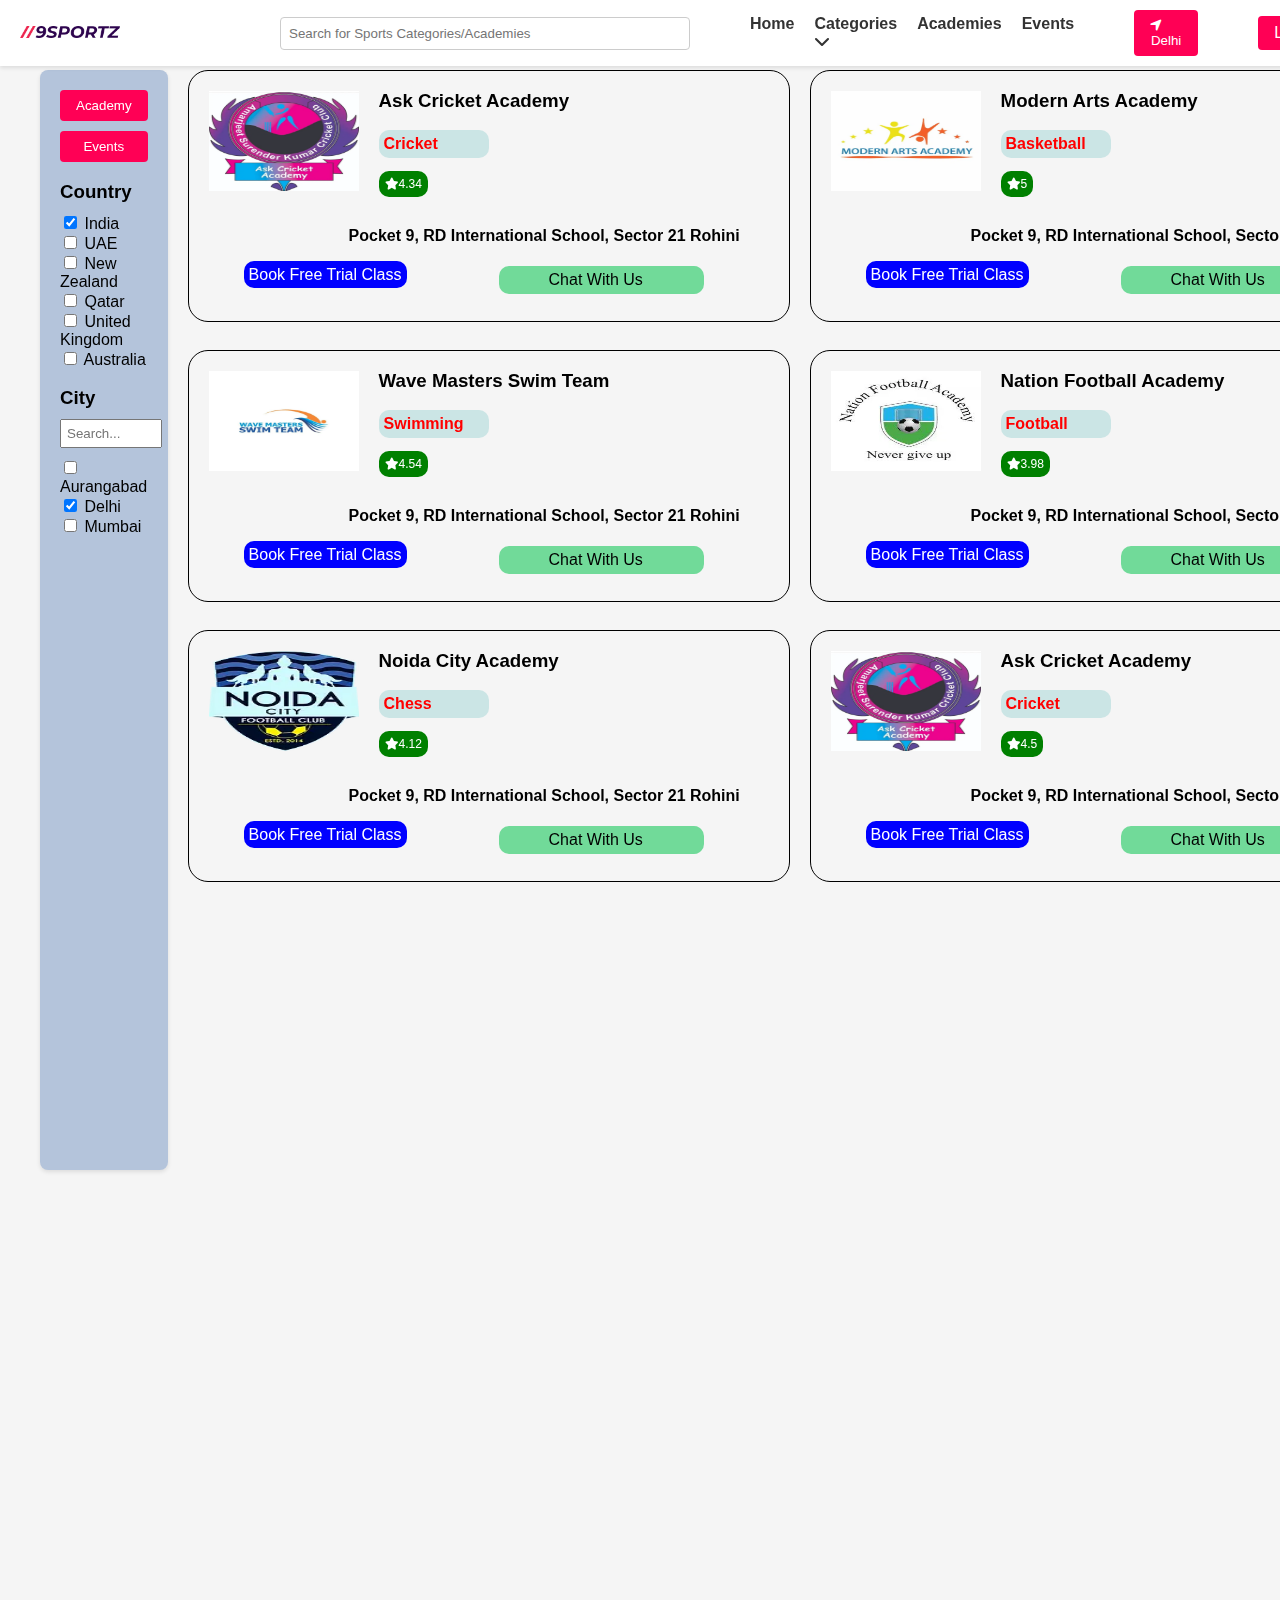
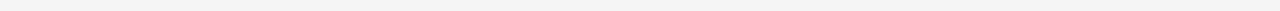
<file: index.html>
<!DOCTYPE html>
<html lang="en">
<head>
    <meta charset="UTF-8">
    <meta name="viewport" content="width=device-width, initial-scale=1.0">
    <title>Sports Events</title>
   <link rel="stylesheet" href="style.css">
   <link rel="stylesheet" href="responsive.css">
   <link href="https://unpkg.com/aos@2.3.1/dist/aos.css" rel="stylesheet">
   <link rel="stylesheet" href="https://cdn.jsdelivr.net/npm/swiper@11/swiper-bundle.min.css" />
   <link rel="stylesheet" href="https://cdnjs.cloudflare.com/ajax/libs/font-awesome/6.7.2/css/all.min.css" integrity="sha512-Evv84Mr4kqVGRNSgIGL/F/aIDqQb7xQ2vcrdIwxfjThSH8CSR7PBEakCr51Ck+w+/U6swU2Im1vVX0SVk9ABhg==" crossorigin="anonymous" referrerpolicy="no-referrer" />
</head>
<body>
    <div class="nav">
        <div  data-aos="flip-left"
        data-aos-easing="ease-out-cubic"
        data-aos-duration="2000" class="logo"><img src="image/sprtlogo.webp" alt=""></div>
        <div class="search-bar">
            <input type="text" placeholder="Search for Sports Categories/Academies">
        </div>
        <div class="nav-links">
            <a  data-aos="fade-down"
            data-aos-easing="linear"
            data-aos-duration="1500" href="index.html">Home</a>
            <a  data-aos="fade-down"
            data-aos-easing="linear"
            data-aos-duration="1500" id="cate"   href="#">Categories<i id="open" onclick="categoryOpen()" class="fa-solid fa-chevron-down"></i><i style="display: none;" id="close" onclick="catclose()" class="fa-solid fa-chevron-down"></i></a>
            <a  data-aos="fade-down"
            data-aos-easing="linear"
            data-aos-duration="1500" onclick="openacademy()" href="#">Academies</a>
            <a  data-aos="fade-down"
            data-aos-easing="linear"
            data-aos-duration="1500" onclick="openevent()" href="#">Events</a>
        </div>
        <button  data-aos="fade-down"
        data-aos-easing="linear"
        data-aos-duration="1500" class="location-btn"><i style="padding-right: 20px;" class="fa-solid fa-location-arrow"></i>Delhi</button>
        <div  data-aos="fade-down"
        data-aos-easing="linear"
        data-aos-duration="1500" onclick="login()" class="btn">Login/Register</div>
        <div  data-aos="fade-down"
        data-aos-easing="linear"
        data-aos-duration="1500" style="cursor: pointer;" onclick="logout()" class="logout"><i class="fa-solid fa-right-from-bracket"></i></div>
    </div>











    <!-- //////////////////////////////////////////////////////////Free trial ///////////////////////////////////////////////////////////////////////////////// -->
<Section id="freetrial">
    <div class="photo">
        <img src="image/grp1.webp" alt="">
        <img src="image/grp2.webp" alt="">
        <img src="image/grp3.webp" alt="">
    </div>
    <div class="second">
        <h1>Academy name <i style="color: blue;" class="fa-solid fa-certificate"></i></h1>
        <div class="rating">
            <div class="box1">
                <span id="review">
                    <p id="rateno"><i style="color: green;" class="fa-solid fa-star"></i>4.45</p>
                    <p>10 Rewiew</p>
                </span>
               
              

                 <span id="snd">
                    <div onclick="book()" class="bookthis">Book This Trial</div>
                    <div onclick="shownumber()" class="show">Show Number</div>
                    <a href="https://wa.link/a0rwgo">
                        <div class="chat"><i style="padding-right: 10px;" class="fa-brands fa-whatsapp"></i>Chat with us</div>
                    </a>
                   
                 </span>
                 
                
            </div>
            <a href="Ticket.html"><p style="color: red;margin-top: -5px; font-size: 20px; padding-left: 50px; font-weight: bold;"><i style="padding-right: 5px;" class="fa-regular fa-circle-check"></i>Ticket</p></a>
            <hr>
            <div class="box2">
                <div class="one">
                    <p>Pocket 9, RD international School, sector 21 Rohini
                        <span style="color: rgb(237, 13, 13);">
                            Delhi,
                            India
                        </span>
                       </p>
                </div>
                <div class="two">
                    <i class="fa-solid fa-share-from-square"></i>
                    <a href=""> <i class="fa-brands fa-facebook"></i></a>
                    <a href=""> <i class="fa-brands fa-instagram"></i></a>
                    <a href=""> <i class="fa-brands fa-whatsapp"></i></a>
                   
                </div>
            </div>
            <div class="box3">
                <div class="box31">
                    <nav>
                        <div class="overview">
                            <h1>Overview</h1>
                        </div>
                      
                        <div class="fee">
                            <h1>Fee</h1>
                        </div>
                        <div class="photos">
                            <h1>Photo</h1>
                        </div>
                        <div class="amenities">
                            <h1>Amenities</h1>
                        </div>
                    </nav>
                 <div id="overview">
                    <h1>Fee</h1>
                    <table border="1" >
                        <tr>
                            <th>Category</th>
                            <th>Duration</th>
                            <th>Fee</th>
                            <th>Description</th>
                        </tr>
                        <tr>
                            <td>Cricket</td>
                            <td>Monthly</td>
                            <td>2000 (Reg. 4000)</td>
                            <td>N/A</td>
                        </tr>
                    </table>
                    <h1>Amenities</h1>
                    <div class="ama">
                        <p><i class="fa-regular fa-check"></i>Drinking water</p>
                        <p><i class="fa-regular fa-check"></i>Washroom</p>
                        <p><i class="fa-regular fa-check"></i>Parking</p>
                        <p><i class="fa-regular fa-check"></i>Changing Room</p>
                        <p><i class="fa-regular fa-check"></i>Equipment</p>
                        <p><i class="fa-regular fa-check"></i>Warmup</p>
                        <p><i class="fa-regular fa-check"></i>Seating</p>
                        <p><i class="fa-regular fa-check"></i>First aid</p>
                    </div>
                    <hr>
                    <h1>Coatch</h1>
                    <span style="display: flex;">
                        <img style="border-radius: 50%; margin-left: 50px; height: 80px; width: 80px;" src="image/471451014_2012817486211423_6879757259273864958_n(1).jpg" alt="">
                        <p style="font-size: 20px; font-weight: bold; padding: 20px;">Umesh Yadav</p>
                    </span>

                    <h1>Photos</h1>
                    <div class="photo">
                        <img src="image/grp1.webp" alt="">
                        <img src="image/grp2.webp" alt="">
                        <img src="image/grp3.webp" alt="">
                    </div>

                   
                 </div>
                </div>
                <div class="box32">
                    <h1>Timming</h1>
                   <div style="display: flex;" class="a">
                    <p>Monday</p>
                    <p>Closed</p>
                   </div>
                   <div  style="display: flex;" class="a">
                    <p>Tuesday</p>
                    <p>03:30pm - 06:30Pm</p>
                   </div>
                   <div  style="display: flex;" class="a">
                    <p>Wednesday</p>
                    <p>03:30pm - 06:30Pm</p>
                   </div>
                   <div  style="display: flex;" class="a">
                    <p>Thursday</p>
                    <p>03:30pm - 06:30Pm</p>
                   </div>
                   <div  style="display: flex;" class="a">
                    <p>Friday</p>
                    <p>03:30pm - 06:30Pm</p>
                   </div>
                   <div  style="display: flex;" class="a">
                    <p>Saturday</p>
                    <p>03:30pm - 06:30Pm</p>
                   </div>
                   <div  style="display: flex;" class="a">
                    <p>Sunaday</p>
                    <p>03:30pm - 06:30Pm</p>
                
                   </div>
                </div>
            </div>
        </div>
    </div>
    
</Section>










  <!-- ******************************************************************* fill details ************************************************************************** -->
      
  <section  id="bookingform">
    <!-- <a id="indexpage" href="Index.html"></a>
     -->
         <form action="">
             <h1>Fill your details</h1>
            <a href="Index.html"> <i style="font-size: 35px; float: right; margin-right: 50px; margin-top: -35px;" class="fa-regular fa-circle-xmark"></i></a>
         <div class="data">
             <p id="error" style="text-align: center; font-size: 20px;color: red; font-weight: bold; padding-top: 20px;"></p>
             <span style="display: flex; padding-top:50px ;"> <h4> Enter Your Name :</h4> <input  style="margin-left: 60px;" id="name" type="text" style="margin-top: 15px;" placeholder="Enter your Name"></span>
             <span style="display: flex;"> <h4> Enter Mobile NO :</h4> <input style="margin-left: 60px;"  id="mobno" type="text" placeholder="Enter your Mobile No"></span>
             <span style="display: flex;"> <h4> Enter Email :</h4> <input style="margin-left: 115px;" id="email" type="email" placeholder="Enter your Email id"></span>
             <span style="display: flex;"> <h4> Enter Your  Age :</h4> <input  style="margin-left: 80px;" id="age" type="number" placeholder="Enter your Age"></span>
             <span style="display: flex;"> <h4> Enter Your Address :</h4> <input  style="margin-left: 35px;"  id="add" type="text" placeholder="Enter your Address"></span>
             <span style="display: flex; "> <h4> Enter Date :</h4> <input id="date" style="margin-left: 130px;" type="date" placeholder="Enter Date"></span>
             <span style="display: flex;"> <h4> Enter Your City :</h4> <input  style="margin-left: 80px;" id="city" type="text" placeholder="Enter your City"></span>
             <span style="display: flex;"> <h4> Enter Your DOB :</h4> <input  style="margin-left: 70px;" id="dob" type="date" placeholder="Enter your DOB"></span>
             <span style="display: flex;"> <h4> Enter Father Name :</h4> <input  style="margin-left: 40px;" id="father" type="text" placeholder="Enter Father Name"></span>
             <span style="display: flex;"> <h4> Enter Your State :</h4> <input  style="margin-left: 70px;" id="state" type="text" placeholder="Enter your State"></span>
             <input  onclick=" return ins()" type="submit" id="submit"  value="Submit"> 
         </div>
         </form>
     </section>
 











<!-- ***************************************************************  Choose trial ************************************************* -->
 


<section id="chooseTrial">
    <div class="choose">
        <nav>
            <div class="choosedate">ChooseDate</div>
            <div class="choosecategory">ChooseCategory</div>
            <div class="chooseslot">Chooseslot</div>
        </nav>
        <div class="date">
            <h1>Choose date</h1>
           <input type="date">
           <div style="display: flex; justify-content: space-around; margin-top: 150px;" class="action">
            <div style="background-color: red; border-radius: 10px; cursor: pointer; padding: 5px; font-weight: bold;" class="previous"><i class="fa-solid fa-angles-left"></i>previous</div>
            <div onclick="firstNext()"  style="background-color: rgb(0, 255, 102); cursor: pointer; border-radius: 10px; padding: 5px; font-weight: bold;" class="next">Next<i class="fa-solid fa-angles-right"></i></div>
           </div>
        </div>
        <div class="categorys">
            <h1>Choose Category</h1>
            <select name="sprtName" id="game" aria-placeholder="Choose sport Categories">
                <option selected value="cricket">Cricket</option>
                <option value="badminton">Badminton</option>
                <option value="chess">Chess</option>
                <option value="Table-Tenis">Table-Tenis</option>
                <option value="Running">Running</option>
                <option value="Bollyballl">Bollyballl</option>
                <option value="kho">KHo Kho</option>
                <option value="Hockey">Hockey</option>
                <option value="swimming">Swimming</option>
                <option value="Kabaddi">Kabbadi</option>
                <option value="Shooting">Shooting</option>
            </select>
            <div style="display: flex; justify-content: space-around; margin-top: 150px;" class="action">
                <div onclick="secondPre()" style="background-color: red; border-radius: 10px;cursor: pointer; padding: 5px; font-weight: bold;" class="previous"><i class="fa-solid fa-angles-left"></i>previous</div>
                <div onclick="secondNext()" style="background-color: rgb(0, 255, 102);cursor: pointer; border-radius: 10px; padding: 5px; font-weight: bold;" class="next">Next<i class="fa-solid fa-angles-right"></i></div>
               </div>
        </div>
        <div class="slot">
            <h1>Choose slot</h1>
            <select name="slot" id="gameslot" aria-placeholder="Choose sport Slot">
                <option selected value="one">10:10AM - 12:00PM</option>
                <option  value="two">01:30AM - 03:00PM</option>
                <option  value="three">02:00AM - 04:00PM</option>
                <option  value="four">03:10AM - 05:00PM</option> 
                <option  value="five">04:10AM - 06:00PM</option>
                <option  value="six">05:10AM - 07:00PM</option>
            </select>
            <div style="display: flex; justify-content: space-around; margin-top: 150px;" class="action">
                <div onclick="thirdPre()" style="background-color: red;cursor: pointer; border-radius: 10px; padding: 5px; font-weight: bold;" class="previous"><i class="fa-solid fa-angles-left"></i>previous</div>
                <div onclick="fillform()"  style="background-color: rgb(0, 255, 102);cursor: pointer; border-radius: 10px; padding: 5px; font-weight: bold;" class="next">Next<i class="fa-solid fa-angles-right"></i></div>
               </div>
        </div>
    </div>
</section>


        









    <!-- /////////////////////////////////////////////////////  Category ///////////////////////////////////////////////////////////////////////////////////////// -->

    <div  id="category">
        <div class="box1">

            <p id="cricket" onclick="cricket()">Cricket</p>
            <p id="cricket1" onclick="cricket1()">Swimming</p>
            <p id="cricket2" onclick="cricket2()">Shooting</p>
            <p id="cricket3" onclick="cricket3()">Kabaddi</p>
            <p id="cricket4" onclick="cricket4()">Pickleball</p>
            <p id="cricket5" onclick="cricket5()">Bowling</p>
            <p id="cricket6" onclick="cricket6()">Volleyball</p>
        </div>
        <div class="box2">

            <p id="cricket7" onclick="cricket7()">Football</p>
            <p id="cricket8" onclick="cricket8()">Table Tennis</p>
            <p id="cricket9" onclick="cricket9()">Chess</p>
            <p id="cricket10" onclick="cricket10()">Baseball</p>
            <p id="cricket11" onclick="cricket11()">Boxing</p>
            <p id="cricket12" onclick="cricket12()">Hockey</p>
            <p id="cricket13" onclick="cricket13()">Kho Kho</p>
        </div>
        <div class="box3">

            <p id="cricket14" onclick="cricket14()">Badminton</p>
            <p id="cricket15" onclick="cricket15()">Karate</p>
            <p id="cricket16" onclick="cricket16()">Basketball</p>
            <p id="cricket17" onclick="cricket17()">Cycling</p>
            <p id="cricket18" onclick="cricket18()">Judo</p>
            <p id="cricket19" onclick="cricket19()">Tennis</p>
            <p id="cricket20" onclick="cricket20()">Running</p>
        </div>
    </div>


<!-- //////////////////////////////////////////////  Login ///////////////////////////////////////////////////////////////////////////////////// -->




    <section data-aos="fade-down"
    data-aos-easing="linear"
    data-aos-duration="2500" id="login">
        <div class="image">
            <img style="height: 580px;opacity: 80%; padding: 10px;" src="image/logback.webp" alt="">
        </div>
        <span>
            <form action="">
           
                <h2>User Login Page</h2> <i id="loginPageHide" class="fa-solid fa-xmark"></i>
                <p id="error" style="font-size: 30px; color: red;"></p>
                <p> Enter Username: <input id="logname" type="text" placeholder="Enter Username"><br></p>
               <p>Enter Password: <input id="logpass" type="text" placeholder="Enter Password"><br></p> 
                   <button onclick="return loginKaro()" type="submit" value="login" id="loginButton">Login</button>
    
                   <h1 id="nahi">Don't have a Account </h1>
                   <h1 onclick="register()" ><a href="#Register">Resister Now</a></h1>
            </form>
        </span>
      
    </section>



    <!-- /////////////////////////////////////////////////  Register ///////////////////////////////////////////////////////////////////// -->

    <section data-aos="fade-down"
    data-aos-easing="linear"
    data-aos-duration="1500" id="Register">
        <div class="image">
            <img style="height: 580px;opacity: 80%; padding: 10px;" src="image/logback.webp" alt="">
        </div>
        <span>
            <form action="">
                <h2>User Resister Page</h2> <i id="registerPageHide" class="fa-solid fa-xmark"></i>
                <p id="error" style="font-size: 30px; color: red;"></p>
                <p > Enter Username: <input id="Rname" type="text" placeholder="Enter Username"><br></p>
                <p >Enter Password: <input id="Rpass"type="text" placeholder="Enter Password"><br></p> 
                <p >Re-enter Password: <input id="Rcpass"type="text" placeholder="Re-enter Password"><br></p>
                       <button onclick="return RegisterKaro()" type="submit" value="register" id="registerButton">Register</button>
                    <h1 id="nahi">I have a Account </h1>
                    <h1 onclick="login() "><a href="#login">Login</a></h1>
             </form>
        </span>
      
    </section>




    


    <div class="container1">  
<!-- //////////////////////////////////////////////////  Side bar //////////////////////////////////////////////////////////////////////////////////////// -->
   
        <div  data-aos="fade-right"
        data-aos-offset="300"
        data-aos-easing="ease-in-sine" class="sidebar">
            <button onclick="openacademy()" class="btn" style="width: 100%; margin-bottom: 10px;">Academy</button>
            <button onclick="openevent()" class="btn" style="width: 100%;">Events</button>
            <h3>Country</h3>
            <label><input type="checkbox" checked> India</label><br>
            <label><input type="checkbox"> UAE</label><br>
            <label><input type="checkbox"> New Zealand</label><br>
            <label><input type="checkbox"> Qatar</label><br>
            <label><input type="checkbox"> United Kingdom</label><br>
            <label><input type="checkbox"> Australia</label>
            <h3>City</h3>
            <input id="uma" type="text" placeholder="Search..." style="width: 100%; padding: 5px; margin-bottom: 10px;">
            <label><input type="checkbox"> Aurangabad</label><br>
            <label><input type="checkbox" checked> Delhi</label><br>
            <label><input type="checkbox"> Mumbai</label>
        </div>
      
        <div class="content">


<!-- ///////////////////////////////////////////////////////////// Academy ///////////////////////////////////////////////////////////// -->

          <div id="academy">
            <div  data-aos="fade-down-right" class="box1">
                <div class="box-header">
                    <img src="image/askcricket.webp" alt="Academy Logo">
                    <div>
                        <h3>Ask Cricket Academy</h3>
                        <div class="rating">
                           <p id="ckt">Cricket</p>
                            <span class="rating-number"><i class="fa-solid fa-star"></i>4.34</span>
                        </div>
                    </div>
                </div>
                <div class="box-content">
                    <p>Pocket 9, RD International School, Sector 21 Rohini</p>
                </div>
                <div class="box-actions">
                    <a onclick=" bookKaro4()" href="#" class="primary">Book Free Trial Class</a>
                    <a href="https://wa.link/a0rwgo" class="chat">Chat With Us</a>
                </div>
            </div>

            <div data-aos="fade-down-left" class="box2">
                <div class="box-header">
                    <img src="image/basketball.webp" alt="Academy Logo">
                    <div>
                        <h3>Modern Arts Academy</h3>
                        <div class="rating">
                           <p id="ckt">Basketball</p>
                            <span class="rating-number"><i class="fa-solid fa-star"></i>5</span>
                        </div>
                    </div>
                </div>
                <div class="box-content">
                    <p>Pocket 9, RD International School, Sector 21 Rohini</p>
                </div>
                <div class="box-actions">
                    <a onclick=" bookKaro4()"  href="#" class="primary">Book Free Trial Class</a>
                    <a href="https://wa.link/a0rwgo" class="chat">Chat With Us</a>
                </div>
            </div>


            <div  data-aos="fade-down-right" class="box3">
                <div class="box-header">
                    <img src="image/Swimming.webp" alt="Academy Logo">
                    <div>
                        <h3>Wave Masters Swim Team</h3>
                        <div class="rating">
                           <p id="ckt">Swimming</p>
                            <span class="rating-number"><i class="fa-solid fa-star"></i>4.54</span>
                        </div>
                    </div>
                </div>
                <div class="box-content">
                    <p>Pocket 9, RD International School, Sector 21 Rohini</p>
                </div>
                <div class="box-actions">
                    <a onclick=" bookKaro4()"  href="#" class="primary">Book Free Trial Class</a>
                    <a href="https://wa.link/a0rwgo" class="chat">Chat With Us</a>
                </div>
            </div>


            <div data-aos="fade-down-left" class="box4">
                <div class="box-header">
                    <img src="image/nationfootball.webp" alt="Academy Logo">
                    <div>
                        <h3>Nation Football Academy</h3>
                        <div class="rating">
                           <p id="ckt">Football</p>
                            <span class="rating-number"><i class="fa-solid fa-star"></i>3.98</span>
                        </div>
                    </div>
                </div>
                <div class="box-content">
                    <p>Pocket 9, RD International School, Sector 21 Rohini</p>
                </div>
                <div class="box-actions">
                    <a onclick=" bookKaro4()"  href="#" class="primary">Book Free Trial Class</a>
                    <a href="https://wa.link/a0rwgo" class="chat">Chat With Us</a>
                </div>
            </div>


            <div  data-aos="fade-down-right" class="box5">
                <div class="box-header">
                    <img src="image/NoidaFootball.webp" alt="Academy Logo">
                    <div>
                        <h3>Noida City Academy</h3>
                        <div class="rating">
                           <p id="ckt">Chess</p>
                            <span class="rating-number"><i class="fa-solid fa-star"></i>4.12</span>
                        </div>
                    </div>
                </div>
                <div class="box-content">
                    <p>Pocket 9, RD International School, Sector 21 Rohini</p>
                </div>
                <div class="box-actions">
                    <a onclick=" bookKaro4()"  href="#" class="primary">Book Free Trial Class</a>
                    <a href="https://wa.link/a0rwgo" class="chat">Chat With Us</a>
                </div>
            </div>


            <div data-aos="fade-down-left" class="box6">
                <div class="box-header">
                    <img src="image/askcricket.webp" alt="Academy Logo">
                    <div>
                        <h3>Ask Cricket Academy</h3>
                        <div class="rating">
                           <p id="ckt">Cricket</p>
                            <span class="rating-number"><i class="fa-solid fa-star"></i>4.5</span>
                        </div>
                    </div>
                </div>
                <div class="box-content">
                    <p>Pocket 9, RD International School, Sector 21 Rohini</p>
                </div>
                <div class="box-actions">
                    <a onclick=" bookKaro4()"  href="#" class="primary">Book Free Trial Class</a>
                    <a href="https://wa.link/a0rwgo" class="chat">Chat With Us</a>
                </div>
            </div>


            <div  data-aos="fade-down-right" class="box7">
                <div class="box-header">
                    <img src="image/Rscricket.webp" alt="Academy Logo">
                    <div>
                        <h3>BSporty - Sports & Fitness Center</h3>
                        <div class="rating">
                           <p id="ckt">Running</p>
                            <span class="rating-number"><i class="fa-solid fa-star"></i>4.64</span>
                        </div>
                    </div>
                </div>
                <div class="box-content">
                    <p>Pocket 9, RD International School, Sector 21 Rohini</p>
                </div>
                <div class="box-actions">
                    <a onclick=" bookKaro4()"  href="#" class="primary">Book Free Trial Class</a>
                    <a href="https://wa.link/a0rwgo" class="chat">Chat With Us</a>
                </div>
            </div>


            <div data-aos="fade-down-left" class="box8">
                <div class="box-header">
                    <img src="image/cricketExce.webp" alt="Academy Logo">
                    <div>
                        <h3>Cricket Excellence Sports Academy</h3>
                        <div class="rating">
                           <p id="ckt">Cricket</p>
                            <span class="rating-number"><i class="fa-solid fa-star"></i>5</span>
                        </div>
                    </div>
                </div>
                <div class="box-content">
                    <p>Pocket 9, RD International School, Sector 21 Rohini</p>
                </div>
                <div class="box-actions">
                    <a onclick=" bookKaro4()"  href="#" class="primary">Book Free Trial Class</a>
                    <a href="https://wa.link/a0rwgo" class="chat">Chat With Us</a>
                </div>
            </div>

          </div>








<!-- ///////////////////////////////////////////////////////////////////// Event //////////////////////////////////////////////////////////////////////// -->

          <div id="event">
            <div onclick=" bookKaro4()" class="event-card1">
                <img src="image/badminton.png" alt="Event Image">
                <div class="event-info">
                    <span class="expired">Active</span>
                    <h3>Faridabad Badminton Championship Season 5</h3>
                    <span style="display: flex; gap: 50%;">
                        <p>📍 Bhopal </p>
                        <p>| 📅 Jan 30, 2025</p>
                    </span>
                   <span style="display: flex; gap: 50%;">
                    <p class="price">₹650 Onwards</p>
                    <p class="category">Badminton</p>
                   </span>
                   
                </div>
            </div>
            <div onclick=" bookKaro4()" class="event-card2">
                <img src="image/ncr.png" alt="Event Image">
                <div class="event-info">
                    <span class="expired">Active</span>
                    <h3>Delhi NCR Pickleball Tournament</h3>
                    <span style="display: flex; gap: 50%;">
                        <p>📍 Delhi |</p>
                        <p> 📅 Feb 8, 2025</p>
                    </span>
                  <span style="display: flex; gap: 50%;">
                    <p class="price">₹650 Onwards</p>
                    <p class="category">Pickleball</p>
                  </span>
                   
                </div>
            </div>
            <div onclick=" bookKaro4()" class="event-card3">
                <img src="image/niyatra.png" alt="Event Image">
                <div class="event-info">
                    <span class="expired">Active</span>
                    <h3>Niyantrana Open chess tournament</h3>
                    <span style="display: flex; gap: 50%;">
                        <p>📍 Faridabad </p>
                        <p>| 📅 Feb 25, 2025</p>
                    </span>
                    <span style="display: flex; gap: 50%;">
                        <p class="price">₹1800 Onwards</p>
                        <p class="category">Chess</p>
                    </span>
                   
                </div>
            </div>
            <div onclick=" bookKaro4()" class="event-card4">
                <img src="image/rockwell.png" alt="Event Image">
                <div class="event-info">
                    <span class="expired">Active</span>
                    <h3>ROCKWOOL Bharuch Half Marathon Season 3 Powered By Galaxy Surfactants</h3>
                    <span style="display: flex; gap: 50%;">
                        <p>📍 Indore </p>
                        <p>| 📅 Jan 31, 2025</p>
                    </span>
                  
                    <span style="display: flex; gap: 50%;">
                        <p class="price">₹399 Onwards</p>
                        <p class="category">Running</p>
                    </span>
                 
                </div>
            </div>
            <div onclick=" bookKaro4()" class="event-card5">
                <img src="image/badminton.png" alt="Event Image">
                <div class="event-info">
                    <span class="expired">Active</span>
                    <h3>Rovers Junior Badminton Sports Meet - Finals @ DUBAI Rovers Sports Meet - Bangalore</h3>
                    <span style="display: flex; gap: 50%;">
                        <p>📍 Jabalpur </p>
                        <p>| 📅 Feb 10, 2025</p>
                    </span>
                   
                    <span style="display: flex; gap: 50%;">
                        <p class="price">₹799 Onwards</p>
                        <p class="category">Badminton</p>
                    </span>
                  
                </div>
            </div>
            <div onclick=" bookKaro4()" class="event-card6">
                <img src="image/cricket.png" alt="Event Image">
                <div class="event-info">
                    <span class="expired">Active</span>
                    <h3>PlayAll presents Box Cricket Championship - SVIS, Dwarka, Season 3</h3>
                    <span style="display: flex; gap: 50%;">
                        <p>📍 Mumbai </p>
                        <p>| 📅 Sep 8, 2024</p>
                    </span>
                  
                    <span style="display: flex; gap: 50%;">
                        <p class="price">₹650 Onwards</p>
                        <p class="category">Cricket</p>
                    </span>
                </div>
            </div>

          </div>
        </div>






      




        <!--/////////////////////////////////////////////////////////////// Footer //////////////////////////////////////////////////////////////////////////////  -->
    </div>
    <div data-aos="fade-down"data-aos-easing="linear"data-aos-duration="1500" class="footer">
        <div class="footer-section">
            <div data-aos="zoom-out-right" class="City">
                <h3>CITIES</h3>
                <p>Aurangabad</p>
                <p>Delhi</p>
                <p>Mumbai</p>
                <p>Banglore</p>
                <p>Chennai</p>
                <p>Hyderabad</p>
                <a href="#">Show more</a>
            </div>
            <div data-aos="zoom-out-right">
                <h3>POPULAR ACADEMIES</h3>
                <p>Cricket</p>
                <p>Football</p>
                <p>Badminton</p>
                <p>Swimming</p>
                <p>Table Tennis</p>
            </div>
            <div data-aos="zoom-out-left">
                <h3>POPULAR COUNTRIES</h3>
                <p>India</p>
                <p>UAE</p>
                <p>New Zealand</p>
                <p>Qatar</p>
                <p>UK</p>
                <p>Australia</p>
            </div>
            <div data-aos="zoom-out-right">
                <h3>OTHER PAGES</h3>
                <p><a href="#">Best Sports Academies in India</a></p>
                <p><a href="#">Categories</a></p>
                <p><a href="#">City List</a></p>
                <p><a href="#">Claim your Academy now</a></p>
            </div>
            <div  data-aos="zoom-out-left" style="font-size: 15px;">
                <h3>CONTACT</h3>
                <p>Anand Nagar, Bhopal, Madhya Pradesh</p>
                <p>Phone: +91 7803869841</p>
                <p>Email: yadavumeshkumar815@gmail.com</p>
            </div>
        </div>
        <div class="social-icons">
            <a href="#">  <i class="fa-brands fa-facebook"></i></a>
            <a href="#"> <i class="fa-brands fa-instagram"></i></a>
            <a href="#"><i class="fa-brands fa-linkedin"></i></a>
            <a href="#"><i class="fa-brands fa-x-twitter"></i></a>
          
           
        </div>

        <p style="text-align: center;">© Zuxa Sportz Pvt. Ltd. | All rights reserved | <a href="#">Privacy Policy</a></p>
    </div>
    <script src="sport.js"></script>
    <script src="js.js"></script>
    <script src="https://unpkg.com/aos@2.3.1/dist/aos.js"></script>
    <script>
        AOS.init();
      </script>
   
    <!-- <script src="vanta.js"></script> -->
</body>
</html>
</file>
<file: style.css>
body {
    font-family: Arial, sans-serif;
    background-color: #f5f5f5;
    margin: 0;
    padding: 0;
}
.nav {
    background-color: #fff;
    padding: 10px 20px;
    width: 100%;
    display: flex;
    align-items: center;
    box-shadow: 0 2px 4px rgba(0, 0, 0, 0.1);
    position: fixed;
    top: 0px;
    gap: 60px;
    z-index: 10000;
}
.nav .logo img
{
    width: 100px;
}
.nav-links {
    display: flex;
    gap: 20px;
}
.nav-links a {
    text-decoration: none;
    color: #333;
    font-weight: bold;
}
.search-bar input {
    padding: 8px;
    padding-right: 100px;
    width: 300px;
    border: 1px solid #ccc;
    border-radius: 4px;
    margin-left: 100px;
}
.btn, .location-btn {
    background-color: #ff0055;
    color: white;
    padding: 8px 16px;
    border: none;
    border-radius: 4px;
    cursor: pointer;
    

}




/******************************************   Container page ****************************************************************  */


.container1 {
    display: flex;
    padding: 20px;
    margin-top: 50px;
    
}
.container1 .sidebar {
    width: 300px;
   background-color: rgb(180, 196, 219);
    padding: 20px;
    margin-right: 20px;
    border-radius: 8px;
    box-shadow: 0 2px 4px rgba(0, 0, 0, 0.1);
    margin-left: 20px;
    

}
.sidebar h3 {
    margin-bottom: 10px;
}









.content{
    width: 100%;
    
    
}
.content #event {
    flex-grow: 1;
    display: grid;
    gap: 20px;
    grid-template-columns: repeat( 2, 1fr);
    grid-template-rows: repeat(2, 1fr);
    display: none;

    
}
.event-card1 {
    background-color: #fff;
    padding: 15px;
    margin-bottom: 20px;
    border-radius: 8px;
    box-shadow: 0 2px 4px rgba(0, 0, 0, 0.1);
    /* display: flex; */
    align-items: center;
    cursor: pointer;
}
.event-card1 img {
    width: 100%;
    height: 250px;
    border-radius: 8px;
    margin-right: 15px;
}
.event-card2 {
    background-color: #fff;
    padding: 15px;
    margin-bottom: 20px;
    border-radius: 8px;
    box-shadow: 0 2px 4px rgba(0, 0, 0, 0.1);
    /* display: flex; */
    align-items: center;
    cursor: pointer;
}
.event-card2 img {
    width: 100%;
    height: 250px;
    border-radius: 8px;
    margin-right: 15px;
}
.event-card3 {
    background-color: #fff;
    padding: 15px;
    margin-bottom: 20px;
    border-radius: 8px;
    box-shadow: 0 2px 4px rgba(0, 0, 0, 0.1);
    /* display: flex; */
    align-items: center;
    cursor: pointer;
}
.event-card3 img {
    width: 100%;
    height: 250px;
    border-radius: 8px;
    margin-right: 15px;
}
.event-card4 {
    background-color: #fff;
    padding: 15px;
    margin-bottom: 20px;
    border-radius: 8px;
    box-shadow: 0 2px 4px rgba(0, 0, 0, 0.1);
    /* display: flex; */
    align-items: center;
    cursor: pointer;
}
.event-card4 img {
    width: 100%;
    height: 250px;
    border-radius: 8px;
    margin-right: 15px;
}
.event-card5 {
    background-color: #fff;
    padding: 15px;
    margin-bottom: 20px;
    border-radius: 8px;
    box-shadow: 0 2px 4px rgba(0, 0, 0, 0.1);
    /* display: flex; */
    align-items: center;
    cursor: pointer;
}
.event-card5 img {
    width: 100%;
    height: 250px;
    border-radius: 8px;
    margin-right: 15px;
}
.event-card6 {
    background-color: #fff;
    padding: 15px;
    margin-bottom: 20px;
    border-radius: 8px;
    box-shadow: 0 2px 4px rgba(0, 0, 0, 0.1);
    /* display: flex; */
    align-items: center;
    cursor: pointer;
}
.event-card6 img {
    width: 100%;
    height: 250px;
    border-radius: 8px;
    margin-right: 15px;
}
.event-info {
    display: flex;
    flex-direction: column;
}
.expired {
    background-color: red;
    color: white;
    position: relative;
    top: -250px;
    padding: 5px 8px;
    border-radius: 4px;
    font-size: 12px;
  
    align-self: flex-start;
}
.price {
    color: #ff0055;
    font-weight: bold;
}
.category {
    color: #007bff;
    font-weight: bold;
}










.footer {
    background-color: #2e004f;
    color: white;
    padding: 20px 10px;
    justify-content: space-around;
    padding-left: 50px;
    
}
.footer-section {
    display: flex;
    flex-wrap: wrap;
    max-width: 1200px;
    /* margin: 0 auto; */
}
.footer-section div {
    margin: 10px;
    min-width: 180px;
   
}
.footer a {
    color: white;
    text-decoration: none;
}
.footer a:hover {
    text-decoration: underline;
}
.social-icons
{
    margin-left: 500px;
}
.social-icons i{
    font-size: 30px;
    width: 30px;
    margin: 0 10px;

}








#category
{
    display: flex;
    height: 300px;
    width: 400px;
    background-color: rgb(225, 233, 243);
    padding: 20px;
    padding-left: 30px;
    font-weight: bold;
    gap: 30px;
    border-radius: 20px;
    position: absolute;
    left: 700px;
    z-index: 1000000000;
    display: none;
}
#category p
{
    cursor: pointer;
    opacity: 60%;
}
#category p:hover
{
    transform: scaleX(1.2);
  /* transform: scale3d(2); */
    opacity: 100%;
}











  #login
  {
    display: flex;
    height: 600px;
    width: 1200px;
    border-radius: 30px;
    background-color: whitesmoke;
    position: fixed;
    top: 60px;
    left: 200px;
    z-index: 999;
    border: 2px solid black;
    border-radius: 20px;  
    display: none;
    
  }

  #login h2
  {
    text-align: center;
    font-size: 35px;
    margin-top: 20px;
  }
  #login p
  {
    font-size: 25px;
   text-align: center;
    padding-top: 10px;
  }
  #login input
  {
    border-radius: 20px;
    font-size: 15px;
    padding: 5px;
    width: 200px;
  }
  #loginButton
  {
    background-color: blue;
    height: 40px;
    width: 180px;
    border-radius: 20px;
    color: white;
    font-weight: bold;
    margin-top: 20px;
    font-size: 25px;
    margin-left: 180px;
  }
  #login i
 {
  float: right;
  font-size: 25px;
  cursor: pointer;
  margin-right: 30px;
  margin-top: -60px;
 }
  #login #nahi
  {
    margin-top: 50px;
  }
  #login h1{
    text-align: center;
  }

  














 #Register
 {
    height: 600px;
    display: flex;
    width: 1200px;
    border: 2px solid black;
    border-radius: 30px;
    background-color: whitesmoke;
    position: fixed;
    top: 60px;
    left: 200px;
    z-index: 999;
    display: none;
    
 }
 #Register i
 {
  float: right;
  font-size: 30px;
  cursor: pointer;
  margin-right: 30px;
  margin-top: -60px;
 }
 #Register h2
 {
   text-align: center;
   font-size: 30px;
   margin-top: 20px;
 }
 #Register p
 {
   font-size: 20px;
  text-align: center;
   padding-top: 10px;
 }
 #Register input
 {
   border-radius: 20px;
   font-size: 15px;
   padding: 5px;
   width: 200px;
 }
 #registerButton
 {
   background-color: blue;
   height: 40px;
   width: 180px;
   border-radius: 20px;
   color: white;
   font-weight: bold;
   margin-top: 30px;
   font-size: 20px;
   margin-left: 160px;
 }
 #Register #nahi
 {
   margin-top: 50px;
 }
 #Register h1{
   text-align: center;
 }




/* //////////////////////////////////////////////////   Academy page ///////////////////////////////////////////////////// */


 #academy
 {
    height: 1100px;
    width: 100%;
    display: grid;
    grid-template-columns: repeat(2,1fr);
    gap: 20px;
    
 }
 #academy .box1
 {
    border: 1px solid black;
    border-radius: 20px;
    height: 250px;
    width: 600px;
 }
 #academy .box1 .box-header 
 {
    display: flex;
 }
 #academy .box1 .box-header img
 {
height: 100px;
width: 150px;
padding: 20px;
 }

 #academy .box1 .box-header .rating p
 {
   padding: 5px;
   color: red;
   border-radius: 10px;
   background-color: rgb(203, 229, 229);
   width: 100px;
   font-weight: bold;

 }
 #academy .box1 .box-header .rating .rating-number
 {
    color: white;
    background-color: green;
    padding: 6px;
    border-radius: 10px;
    font-size: 12px;
 }
 #academy .box1 .box-content {
    font: 15px;
    font-weight: bold;
    padding-left: 10px;
    padding-right: 10px;
    margin-left: 150px;
 }

 #academy .box1 .box-actions
 {
    padding: 5px;
 }
 #academy .box1 .box-actions .primary
 {
    padding-left: 50px;
    color: white;
    background-color: blue;
    text-decoration: none;
    padding: 5px;
    border-radius: 10px;
    margin-left: 50px;
   
 }
 #academy .box1 .box-actions .chat
 {
    color:black;
    width: 150px;
    background-color: rgb(113, 218, 153);
    text-decoration: none;
    padding: 5px;
    padding-left: 50px;
    border-radius: 10px;
    float: right;
    margin-right: 80px;
 }








 #academy .box2
 {
    border: 1px solid black;
    border-radius: 20px;
    height: 250px;
    width: 600px;
 }
 #academy .box2 .box-header 
 {
    display: flex;
 }
 #academy .box2 .box-header img
 {
height: 100px;
width: 150px;
padding: 20px;
 }

 #academy .box2 .box-header .rating p
 {
   padding: 5px;
   color: red;
   border-radius: 10px;
   background-color: rgb(203, 229, 229);
   width: 100px;
   font-weight: bold;

 }
 #academy .box2 .box-header .rating .rating-number
 {
    color: white;
    background-color: green;
    padding: 6px;
    border-radius: 10px;
    font-size: 12px;
 }
 #academy .box2 .box-content {
    font: 15px;
    font-weight: bold;
    padding-left: 10px;
    padding-right: 10px;
    margin-left: 150px;
 }

 #academy .box2 .box-actions
 {
    padding: 5px;
 }
 #academy .box2 .box-actions .primary
 {
    padding-left: 50px;
    color: white;
    background-color: blue;
    text-decoration: none;
    padding: 5px;
    border-radius: 10px;
    margin-left: 50px;
   
 }
 #academy .box2 .box-actions .chat
 {
    color:black;
    width: 150px;
    background-color: rgb(113, 218, 153);
    text-decoration: none;
    padding: 5px;
    padding-left: 50px;
    border-radius: 10px;
    float: right;
    margin-right: 80px;
 }








 #academy .box3
 {
    border: 1px solid black;
    border-radius: 20px;
    height: 250px;
    width: 600px;
 }
 #academy .box3 .box-header 
 {
    display: flex;
 }
 #academy .box3 .box-header img
 {
height: 100px;
width: 150px;
padding: 20px;
 }

 #academy .box3 .box-header .rating p
 {
   padding: 5px;
   color: red;
   border-radius: 10px;
   background-color: rgb(203, 229, 229);
   width: 100px;
   font-weight: bold;

 }
 #academy .box3 .box-header .rating .rating-number
 {
    color: white;
    background-color: green;
    padding: 6px;
    border-radius: 10px;
    font-size: 12px;
 }
 #academy .box3 .box-content {
    font: 15px;
    font-weight: bold;
    padding-left: 10px;
    padding-right: 10px;
    margin-left: 150px;
 }

 #academy .box3 .box-actions
 {
    padding: 5px;
 }
 #academy .box3 .box-actions .primary
 {
    padding-left: 50px;
    color: white;
    background-color: blue;
    text-decoration: none;
    padding: 5px;
    border-radius: 10px;
    margin-left: 50px;
   
 }
 #academy .box3 .box-actions .chat
 {
    color:black;
    width: 150px;
    background-color: rgb(113, 218, 153);
    text-decoration: none;
    padding: 5px;
    padding-left: 50px;
    border-radius: 10px;
    float: right;
    margin-right: 80px;
 }








 #academy .box4
 {
    border: 1px solid black;
    border-radius: 20px;
    height: 250px;
    width: 600px;
 }
 #academy .box4 .box-header 
 {
    display: flex;
 }
 #academy .box4 .box-header img
 {
height: 100px;
width: 150px;
padding: 20px;
 }

 #academy .box4 .box-header .rating p
 {
   padding: 5px;
   color: red;
   border-radius: 10px;
   background-color: rgb(203, 229, 229);
   width: 100px;
   font-weight: bold;

 }
 #academy .box4 .box-header .rating .rating-number
 {
    color: white;
    background-color: green;
    padding: 6px;
    border-radius: 10px;
    font-size: 12px;
 }
 #academy .box4 .box-content {
    font: 15px;
    font-weight: bold;
    padding-left: 10px;
    padding-right: 10px;
    margin-left: 150px;
 }

 #academy .box4 .box-actions
 {
    padding: 5px;
 }
 #academy .box4 .box-actions .primary
 {
    padding-left: 50px;
    color: white;
    background-color: blue;
    text-decoration: none;
    padding: 5px;
    border-radius: 10px;
    margin-left: 50px;
   
 }
 #academy .box4 .box-actions .chat
 {
    color:black;
    width: 150px;
    background-color: rgb(113, 218, 153);
    text-decoration: none;
    padding: 5px;
    padding-left: 50px;
    border-radius: 10px;
    float: right;
    margin-right: 80px;
 }








 #academy .box5
 {
    border: 1px solid black;
    border-radius: 20px;
    height: 250px;
    width: 600px;
 }
 #academy .box5 .box-header 
 {
    display: flex;
 }
 #academy .box5 .box-header img
 {
height: 100px;
width: 150px;
padding: 20px;
 }

 #academy .box5 .box-header .rating p
 {
   padding: 5px;
   color: red;
   border-radius: 10px;
   background-color: rgb(203, 229, 229);
   width: 100px;
   font-weight: bold;

 }
 #academy .box5 .box-header .rating .rating-number
 {
    color: white;
    background-color: green;
    padding: 6px;
    border-radius: 10px;
    font-size: 12px;
 }
 #academy .box5 .box-content {
    font: 15px;
    font-weight: bold;
    padding-left: 10px;
    padding-right: 10px;
    margin-left: 150px;
 }

 #academy .box5 .box-actions
 {
    padding: 5px;
 }
 #academy .box5 .box-actions .primary
 {
    padding-left: 50px;
    color: white;
    background-color: blue;
    text-decoration: none;
    padding: 5px;
    border-radius: 10px;
    margin-left: 50px;
   
 }
 #academy .box5 .box-actions .chat
 {
    color:black;
    width: 150px;
    background-color: rgb(113, 218, 153);
    text-decoration: none;
    padding: 5px;
    padding-left: 50px;
    border-radius: 10px;
    float: right;
    margin-right: 80px;
 }








 #academy .box6
 {
    border: 1px solid black;
    border-radius: 20px;
    height: 250px;
    width: 600px;
 }
 #academy .box6 .box-header 
 {
    display: flex;
 }
 #academy .box6 .box-header img
 {
height: 100px;
width: 150px;
padding: 20px;
 }

 #academy .box6 .box-header .rating p
 {
   padding: 5px;
   color: red;
   border-radius: 10px;
   background-color: rgb(203, 229, 229);
   width: 100px;
   font-weight: bold;

 }
 #academy .box6 .box-header .rating .rating-number
 {
    color: white;
    background-color: green;
    padding: 6px;
    border-radius: 10px;
    font-size: 12px;
 }
 #academy .box6 .box-content {
    font: 15px;
    font-weight: bold;
    padding-left: 10px;
    padding-right: 10px;
    margin-left: 150px;
 }

 #academy .box6 .box-actions
 {
    padding: 5px;
 }
 #academy .box6 .box-actions .primary
 {
    padding-left: 50px;
    color: white;
    background-color: blue;
    text-decoration: none;
    padding: 5px;
    border-radius: 10px;
    margin-left: 50px;
   
 }
 #academy .box6 .box-actions .chat
 {
    color:black;
    width: 150px;
    background-color: rgb(113, 218, 153);
    text-decoration: none;
    padding: 5px;
    padding-left: 50px;
    border-radius: 10px;
    float: right;
    margin-right: 80px;
 }








 #academy .box7
 {
    border: 1px solid black;
    border-radius: 20px;
    height: 250px;
    width: 600px;
 }
 #academy .box7 .box-header 
 {
    display: flex;
 }
 #academy .box7 .box-header img
 {
height: 100px;
width: 150px;
padding: 20px;
 }

 #academy .box7 .box-header .rating p
 {
   padding: 5px;
   color: red;
   border-radius: 10px;
   background-color: rgb(203, 229, 229);
   width: 100px;
   font-weight: bold;

 }
 #academy .box7 .box-header .rating .rating-number
 {
    color: white;
    background-color: green;
    padding: 6px;
    border-radius: 10px;
    font-size: 12px;
 }
 #academy .box7 .box-content {
    font: 15px;
    font-weight: bold;
    padding-left: 10px;
    padding-right: 10px;
    margin-left: 150px;
 }

 #academy .box7 .box-actions
 {
    padding: 5px;
 }
 #academy .box7 .box-actions .primary
 {
    padding-left: 50px;
    color: white;
    background-color: blue;
    text-decoration: none;
    padding: 5px;
    border-radius: 10px;
    margin-left: 50px;
   
 }
 #academy .box7 .box-actions .chat
 {
    color:black;
    width: 150px;
    background-color: rgb(113, 218, 153);
    text-decoration: none;
    padding: 5px;
    padding-left: 50px;
    border-radius: 10px;
    float: right;
    margin-right: 80px;
 }








 #academy .box8
 {
    border: 1px solid black;
    border-radius: 20px;
    height: 250px;
    width: 600px;
 }
 #academy .box8 .box-header 
 {
    display: flex;
 }
 #academy .box8 .box-header img
 {
height: 100px;
width: 150px;
padding: 20px;
 }

 #academy .box8 .box-header .rating p
 {
   padding: 5px;
   color: red;
   border-radius: 10px;
   background-color: rgb(203, 229, 229);
   width: 100px;
   font-weight: bold;

 }
 #academy .box8 .box-header .rating .rating-number
 {
    color: white;
    background-color: green;
    padding: 6px;
    border-radius: 10px;
    font-size: 12px;
 }
 #academy .box8 .box-content {
    font: 15px;
    font-weight: bold;
    padding-left: 10px;
    padding-right: 10px;
    margin-left: 150px;
 }

 #academy .box8 .box-actions
 {
    padding: 5px;
 }
 #academy .box8 .box-actions .primary
 {
    padding-left: 50px;
    color: white;
    background-color: blue;
    text-decoration: none;
    padding: 5px;
    border-radius: 10px;
    margin-left: 50px;
   
 }
 #academy .box8 .box-actions .chat
 {
    color:black;
    width: 150px;
    background-color: rgb(113, 218, 153);
    text-decoration: none;
    padding: 5px;
    padding-left: 50px;
    border-radius: 10px;
    float: right;
    margin-right: 80px;
 }




/* ///////////////////////// freetrial /////////////////////////////////////// */


#freetrial
{
    height: 1400px;
    width: 100%;
    margin-top: 50px;
    display: none;
    
}
#freetrial .photo
{
    display: flex;
    gap: 5px;
    padding: 20px;
}
#freetrial .photo img{
    height: 250px;
    width: 500px;
    border-radius: 20px;
}
#freetrial .photo img:hover
{
    transform: scaleX(1.1);
    
}
#freetrial .second
{
    margin-top: -20px;
}
#freetrial .second h1
{
    padding-left: 50px;
}
#freetrial .second .rating .box1{
    display: flex;
    justify-content: space-between;
    margin-top: -30px;
}
#freetrial .second .rating .box1 #review{
    display: flex;
    gap: 20px;
    font-weight: bold;
    margin-left: 50px;
    

}

#freetrial .second .rating .box1 #review #ratno
{
    height: 20px;
    width: 50px;
    border-radius: 10px;
    background-color: green;
}
#freetrial .second .rating .box1 #snd
{
    display: flex;
    gap: 20px;
    margin-right: 30px;
}
#freetrial .second .rating .box1 #snd .bookthis
{
  height: 20px;
  width: 120px;
  padding: 10px 35px;
  background-color: rgb(12, 12, 102);
  border-radius: 10px;
  color: white;
  font-weight: bold;
  cursor: pointer;
}
#freetrial .second .rating .box1 #snd .show
{
    height: 20px;
    width: 120px;
    padding: 10px 35px;
    background-color: rgb(194, 36, 36);
    border-radius: 10px;
    color: white;
    font-weight: bold;  
    cursor: pointer;
}
#freetrial .second .rating .box1 #snd .chat{

    height: 20px;
    width: 120px;
    padding: 10px 35px;
    background-color: rgb(83, 208, 143);
    border-radius: 10px;
    color: rgb(17, 2, 2);
    font-weight: bold; 
}
#freetrial .second .rating .box2
{
    display: flex;
    justify-content: space-between;
    border-bottom: 1px solid black;
    border-radius: 20px;
}
#freetrial .second .rating .box2 .one
{
    margin-left: 20px;
   
}
#freetrial .second .rating .box2 .two
{
    margin-right: 50px;
    margin-top: 10px;
    
}
#freetrial .second .rating .box2 .two i
{
    font-size: 20px;
    padding-right: 10px;
    color:blue;
}

#freetrial .second .rating .box3
{
    width: 100%;
    height: 500px;
    margin-top: 50px;
    border-radius: 20px;
    display: flex;
    flex-wrap: wrap;
    gap: 10px;

}
#freetrial .second .rating .box3 .box31
{
    height: 100%;
    width: 74%;
    border: 1px solid black;
    border-radius: 20px;
}
#freetrial .second .rating .box3 .box31 nav
{
    display: flex;
    flex-wrap: wrap;
    justify-content: space-between;
    margin-right: 50px;
    border-bottom: 2px solid black;
    border-radius: 10px;
    margin-left: 50px;
    height: 50px;
}
#freetrial .second .rating .box3 .box31 #overview table 
{
  width: 1000px;
  margin-left: 50px;
  margin-right: 50px;
}
#freetrial .second .rating .box3 .box31 #overview table th
{
    background-color: rgb(232, 244, 244);
}
#freetrial .second .rating .box3 .box31 #overview table td
{
    text-align: center;
}
#freetrial .second .rating .box3 .box31 #overview .ama
{
    display: grid;
    grid-template-columns: repeat(5,1fr);
    margin-left: 50px;
}
#freetrial .second .rating .box3 .box31 #overview .ama p
{
    font-weight: bold;
}
#freetrial .second .rating .box3 .box31 #overview .ama i
{
    color: green;
    padding-right: 10px;
}
#freetrial .second .rating .box3 .box32
{
    height: 100%;
    width: 25%;
    border: 1px solid black;
    border-radius: 20px;
   
}
#freetrial .second .rating .box3 .box32 .a
{
    justify-content: space-between;
    margin-left: 50px;
    margin-right: 50px;
    border-bottom: 1px solid black;
    border-radius: 10px;
}


/* ***************************************   Choose Trial  ******************************************************* */
#chooseTrial
{
    width: 100%;
    height: 700px;
    display: none;
    
}
#chooseTrial .choose
{
    width: 1100px;
    height: 500px;
    border: 1px solid black;
    box-shadow: 2px 2px 2px 2px green;
    border-radius: 20px;
    margin-top: 120px;
    margin-left: 220px;
}
#chooseTrial .choose nav
{
    display: flex;
    justify-content: space-around;
    background-color: aquamarine;
    height: 30px;
    font-size: 20px;
    font-weight: bold;
    padding-top: 20px;
    border-radius: 20px;
}
#chooseTrial .choose nav .choosedate:active
{
    color: red;
}






#chooseTrial .choose .date
{
    display: block;
}

#chooseTrial .choose .date h1
{
   font-weight: bold;
   padding: 50px;
}
#chooseTrial .choose .date input
{
    width: 500px;
    height: 50px;
    border-radius: 20px;
    margin-left: 300px;
    font-size: 30px;
}









#chooseTrial .choose .categorys
{
    display: none;
}

#chooseTrial .choose .categorys h1
{
   font-weight: bold;
   padding: 50px;
}

#chooseTrial .choose .categorys select
{
    width: 500px;
    height: 50px;
    border-radius: 20px;
    margin-left: 300px;
}









#chooseTrial .choose .slot
{
    display: none;
}

#chooseTrial .choose .slot h1
{
   font-weight: bold;
   padding: 50px;
}

#chooseTrial .choose .slot select
{
    width: 500px;
    height: 50px;
    border-radius: 20px;
    margin-left: 300px;
}





/* ************************************************* fill details ************************************************************************* */
#bookingform
{
  height: 1000px;
  width: 1000px;
  border-radius: 20px;
  margin-left: 20%;
  margin-top: 100px;
  margin-bottom: 100px;
border-radius: 30px;
  border: 2px solid rgb(13, 1, 1);
  /* background-image: url(image/mv3.avif); */
  border-radius: 30px;
  
 
  display: none;
}
#bookingform form h1
{
  font-size: 40px;
  font-weight: bolder;
  padding-top: 30px;
  text-align: center;
  color: red;
}
#bookingform form .data h4
{
 
  font-size: 25px;
  margin-left: 80px;
  color: rgb(18, 4, 4);
  margin-top: 0;
  
}

#bookingform form .data input
{
  border-radius: 20px;
  width: 400px;
  margin-left: 30px;
  height: 30px;
  padding-left: 20px;
  
}

#bookingform form h2
{
  color: white;
  font-weight: bold;
  font-size: 30px;
  padding-top: 20px;
  padding-left: 50px;
 

}

#bookingform form .data  #submit
{
    margin-left: 250px; 
    font-size: 20px;
     margin-top: 40px;
     background-color: blue; color: white;
     font-weight: bold;
}
</file>
<file: responsive.css>
@media (max-width:480px)
{
    .container1
    {
        width: 480px;
    }
    .nav {
    background-color: #fff;
    padding: 10px 20px;
    width: 320px;
    display: flex;
    align-items: center;
    box-shadow: 0 2px 4px rgba(0, 0, 0, 0.1);
    position: fixed;
    top: 0px;
    gap: 5px;
    font-size: 7px;
  
}
.nav .logo img
{
    width: 50px;
    margin-top: 0;
    margin-left: 0px;
}
.nav-links {
    display: flex;
    gap: 5px;
}
.nav-links a {
    text-decoration: none;
    color: #333;
    font-weight: bold;
}
.search-bar input {
  display: none;
}
.btn, .location-btn {
    background-color: #ff0055;
    color: white;
    padding: 2px 2px;
    border: none;
    border-radius: 4px;
    cursor: pointer;
    font-size: 7px;
    gap: 0;

}

.container1 .sidebar {
  margin-left: -20px;
  font-size: 10px;
  padding: 5px;
  width: 110px;
  
}
.sidebar #uma
{
   display: none;
}
.container1{
    width: 480px;
    height: 1950px;

}

.content{
    width: 480px;
    
    
}
.content #event {
    width: 480px;
    height: 100px;
    flex-grow: 1;
    gap: 10px;
    grid-template-columns: repeat(1, 1fr);
    grid-template-rows: repeat(6, 1fr);
    display: none;

    
}

.event-card1 {
   font-size: 8px;
   width: 200px;
}
.event-card1 img {
    width: 200px;
    height: 150px;
}
.event-card2 {
    font-size: 8px;
    width: 200px;
 }
 .event-card2 img {
     width: 200px;
     height: 150px;
 }
 .event-card3 {
    font-size: 8px;
    width: 200px;
 }
 .event-card3 img {
     width: 200px;
     height: 150px;
 }
 .event-card4 {
    font-size: 8px;
    width: 200px;
 }
 .event-card4 img {
     width: 200px;
     height: 150px;
 }
 .event-card5 {
    font-size: 8px;
    width: 200px;
 }
 .event-card5 img {
     width: 200px;
     height: 150px;
 }
 .event-card6 {
    font-size: 8px;
    width: 200px;
 }
 .event-card6 img {
     width: 200px;
     height: 150px;
 }
 .expired {
    top: 0px;
}

.footer {
    width: 300px;
    
}




#category
{
    display: flex;
    height: 150px;
    width: 200px;
    background-color: rgb(225, 233, 243);
    padding: 10px;
    padding-left: 20px;
    font-weight: bold;
    gap: 10px;
    border-radius: 20px;
    position: absolute;
    left: 70px;
    font-size: 10px;
    z-index: 10000000;
    display: none;
}

#login .image
{

  display: none;
}
#login 
{
    display: flex;
    height: 500px;
    width: 300px;
    border-radius: 30px;
    background-color: whitesmoke;
    position: fixed;
    top: 60px;
    left: 30px;
    z-index: 999;
    border: 2px solid black;
    border-radius: 20px; 
    display: none;
}
#login h2
{
  font-size: 20px;
}
#login p
{
  font-size: 15px;
  padding-left: 20px;
}
#login input
{
  border-radius: 20px;
  font-size: 10px;
  padding: 5px;
  width: 100px;
}
#loginButton
{
  background-color: blue;
  height: 40px;
  width: 150px;
  border-radius: 20px;
  color: white;
  font-weight: bold;
  margin-top: 20px;
  font-size: 25px;
  margin-left: 70px;
}
#login #nahi
  {
    margin-top: 50px;
    margin-left: 20px;
  }
  #login h1{
    text-align: center;
  }
  #login i
  {
   float: right;
   font-size: 25px;
   cursor: pointer;
   margin-right: 10px;
   margin-top: -40px;
  }





  #Register .image
{

  display: none;
}
#Register 
{
    display: flex;
    height: 500px;
    width: 300px;
    border-radius: 30px;
    background-color: whitesmoke;
    position: fixed;
    top: 60px;
    left: 30px;
    z-index: 999;
    border: 2px solid black;
    border-radius: 20px; 
    display: none;
}
#Register h2
{
  font-size: 20px;
}
#Register p
{
  font-size: 15px;
  padding-left: 20px;
}
#Register input
{
  border-radius: 20px;
  font-size: 10px;
  padding: 5px;
  width: 100px;
}
#registerButton
{
  background-color: blue;
  height: 40px;
  width: 150px;
  border-radius: 20px;
  color: white;
  font-weight: bold;
  margin-top: 20px;
  font-size: 25px;
  margin-left: 70px;
}
#Register #nahi
  {
    margin-top: 50px;
    margin-left: 20px;
  }
  #Register h1{
    text-align: center;
  }
  #Register i
  {
   float: right;
   font-size: 25px;
   cursor: pointer;
   margin-right: 10px;
   margin-top: -40px;
  }
  .container1{
    width: 480px;
    height: 2150px;

}






  #academy
  {
     width: 100%;
     display: grid;
     grid-template-columns: repeat(1,1fr);
     grid-template-rows: repeat(6,1fr);
     gap: 20px;
     
  }
  #academy .box1
 {
    border: 1px solid black;
    border-radius: 20px;
    height: 150px;
    width:235px;
    font-size: 12px;
 }
 #academy .box1 .box-header 
 {
    display: flex;
    margin-left: -10px;
 }
 #academy .box1 .box-header img
 {
height: 50px;
width: 50px;
padding: 20px;
 }

 #academy .box1 .box-header .rating p
 {
  
   width: 80px;
 }
 #academy .box1 .box-header .rating .rating-number
 {
   
    font-size: 8px;
 }
 #academy .box1 .box-content {
  
    font-weight: bold;
    padding-left: 10px;
    padding-right: 10px;
    margin-left: 10px;
    font-size: 8px;
 }

 #academy .box1 .box-actions
 {
    padding: 5px;
 }
 #academy .box1 .box-actions .primary
 {
    padding-left: 10px;
    margin-left: 5px;
    font-size: 8px;
   
 }
 #academy .box1 .box-actions .chat
 {
    width: 100px;
    margin-right: 20px;
    padding-left: 15px;
    width: 60px;
    font-size: 8px;
   
 }





 #academy .box2
 {
    border: 1px solid black;
    border-radius: 20px;
    height: 150px;
    width:235px;
    font-size: 12px;
 }
 #academy .box2 .box-header 
 {
    display: flex;
    margin-left: -10px;
 }
 #academy .box2 .box-header img
 {
height: 50px;
width: 50px;
padding: 20px;
 }

 #academy .box2 .box-header .rating p
 {
  
   width: 80px;
 }
 #academy .box2 .box-header .rating .rating-number
 {
   
    font-size: 8px;
 }
 #academy .box2 .box-content {
  
    font-weight: bold;
    padding-left: 10px;
    padding-right: 10px;
    margin-left: 10px;
    font-size: 8px;
 }

 #academy .box2 .box-actions
 {
    padding: 5px;
 }
 #academy .box2 .box-actions .primary
 {
    padding-left: 10px;
    margin-left: 5px;
    font-size: 8px;
   
 }
 #academy .box2 .box-actions .chat
 {
    width: 100px;
    margin-right: 20px;
    padding-left: 15px;
    width: 60px;
    font-size: 8px;
   
 }







 #academy .box3
 {
    border: 1px solid black;
    border-radius: 20px;
    height: 150px;
    width:235px;
    font-size: 12px;
 }
 #academy .box3 .box-header 
 {
    display: flex;
    margin-left: -10px;
 }
 #academy .box3 .box-header img
 {
height: 50px;
width: 50px;
padding: 20px;
 }

 #academy .box3 .box-header .rating p
 {
  
   width: 80px;
 }
 #academy .box3 .box-header .rating .rating-number
 {
   
    font-size: 8px;
 }
 #academy .box3 .box-content {
  
    font-weight: bold;
    padding-left: 10px;
    padding-right: 10px;
    margin-left: 10px;
    font-size: 8px;
 }

 #academy .box3 .box-actions
 {
    padding: 5px;
 }
 #academy .box3 .box-actions .primary
 {
    padding-left: 10px;
    margin-left: 5px;
    font-size: 8px;
   
 }
 #academy .box3 .box-actions .chat
 {
    width: 100px;
    margin-right: 20px;
    padding-left: 15px;
    width: 60px;
    font-size: 8px;
   
 }







 #academy .box4
 {
    border: 1px solid black;
    border-radius: 20px;
    height: 150px;
    width:235px;
    font-size: 12px;
 }
 #academy .box4 .box-header 
 {
    display: flex;
    margin-left: -10px;
 }
 #academy .box4 .box-header img
 {
height: 50px;
width: 50px;
padding: 20px;
 }

 #academy .box4 .box-header .rating p
 {
  
   width: 80px;
 }
 #academy .box4 .box-header .rating .rating-number
 {
   
    font-size: 8px;
 }
 #academy .box4 .box-content {
  
    font-weight: bold;
    padding-left: 10px;
    padding-right: 10px;
    margin-left: 10px;
    font-size: 8px;
 }

 #academy .box4 .box-actions
 {
    padding: 5px;
 }
 #academy .box4 .box-actions .primary
 {
    padding-left: 10px;
    margin-left: 5px;
    font-size: 8px;
   
 }
 #academy .box4 .box-actions .chat
 {
    width: 100px;
    margin-right: 20px;
    padding-left: 15px;
    width: 60px;
    font-size: 8px;
   
 }







 #academy .box5
 {
    border: 1px solid black;
    border-radius: 20px;
    height: 150px;
    width:235px;
    font-size: 12px;
 }
 #academy .box5 .box-header 
 {
    display: flex;
    margin-left: -10px;
 }
 #academy .box5 .box-header img
 {
height: 50px;
width: 50px;
padding: 20px;
 }

 #academy .box5 .box-header .rating p
 {
  
   width: 80px;
 }
 #academy .box5 .box-header .rating .rating-number
 {
   
    font-size: 8px;
 }
 #academy .box5 .box-content {
  
    font-weight: bold;
    padding-left: 10px;
    padding-right: 10px;
    margin-left: 10px;
    font-size: 8px;
 }

 #academy .box5 .box-actions
 {
    padding: 5px;
 }
 #academy .box5 .box-actions .primary
 {
    padding-left: 10px;
    margin-left: 5px;
    font-size: 8px;
   
 }
 #academy .box5 .box-actions .chat
 {
    width: 100px;
    margin-right: 20px;
    padding-left: 15px;
    width: 60px;
    font-size: 8px;
   
 }







 #academy .box6
 {
    border: 1px solid black;
    border-radius: 20px;
    height: 150px;
    width:235px;
    font-size: 12px;
 }
 #academy .box6 .box-header 
 {
    display: flex;
    margin-left: -10px;
 }
 #academy .box6 .box-header img
 {
height: 50px;
width: 50px;
padding: 20px;
 }

 #academy .box6 .box-header .rating p
 {
  
   width: 80px;
 }
 #academy .box6 .box-header .rating .rating-number
 {
   
    font-size: 8px;
 }
 #academy .box6 .box-content {
  
    font-weight: bold;
    padding-left: 10px;
    padding-right: 10px;
    margin-left: 10px;
    font-size: 8px;
 }

 #academy .box6 .box-actions
 {
    padding: 5px;
 }
 #academy .box6 .box-actions .primary
 {
    padding-left: 10px;
    margin-left: 5px;
    font-size: 8px;
   
 }
 #academy .box6 .box-actions .chat
 {
    width: 100px;
    margin-right: 20px;
    padding-left: 15px;
    width: 60px;
    font-size: 8px;
   
 }







 #academy .box7
 {
    border: 1px solid black;
    border-radius: 20px;
    height: 150px;
    width:235px;
    font-size: 12px;
 }
 #academy .box7 .box-header 
 {
    display: flex;
    margin-left: -10px;
 }
 #academy .box7 .box-header img
 {
height: 50px;
width: 50px;
padding: 20px;
 }

 #academy .box7 .box-header .rating p
 {
  
   width: 80px;
 }
 #academy .box7 .box-header .rating .rating-number
 {
   
    font-size: 8px;
 }
 #academy .box7 .box-content {
  
    font-weight: bold;
    padding-left: 10px;
    padding-right: 10px;
    margin-left: 10px;
    font-size: 8px;
 }

 #academy .box7 .box-actions
 {
    padding: 5px;
 }
 #academy .box7 .box-actions .primary
 {
    padding-left: 10px;
    margin-left: 5px;
    font-size: 8px;
   
 }
 #academy .box7 .box-actions .chat
 {
    width: 100px;
    margin-right: 20px;
    padding-left: 15px;
    width: 60px;
    font-size: 8px;
   
 }







 #academy .box8
 {
    border: 1px solid black;
    border-radius: 20px;
    height: 150px;
    width:235px;
    font-size: 12px;
 }
 #academy .box8 .box-header 
 {
    display: flex;
    margin-left: -10px;
 }
 #academy .box8 .box-header img
 {
height: 50px;
width: 50px;
padding: 20px;
 }

 #academy .box8 .box-header .rating p
 {
  
   width: 80px;
 }
 #academy .box8 .box-header .rating .rating-number
 {
   
    font-size: 8px;
 }
 #academy .box8 .box-content {
  
    font-weight: bold;
    padding-left: 10px;
    padding-right: 10px;
    margin-left: 10px;
    font-size: 8px;
 }

 #academy .box8 .box-actions
 {
    padding: 5px;
 }
 #academy .box8 .box-actions .primary
 {
    padding-left: 10px;
    margin-left: 5px;
    font-size: 8px;
   
 }
 #academy .box8 .box-actions .chat
 {
    width: 100px;
    margin-right: 20px;
    padding-left: 15px;
    width: 60px;
    font-size: 8px;
   
 }



 #freetrial
{
    height: 1280px;
    width: 480px;
}
#freetrial .photo img{
    height: 80px;
    width: 100px;
    border-radius: 20px;
}
#freetrial .second .rating .box1 #snd
{
    display: flex;
    gap: 5px;
  margin-left: 0px;
  margin-right: 170px
}
#freetrial .second .rating .box1 #snd .bookthis
{
    font-size: 6px;
  height: 10px;
  width: 50px;
  padding: 4px 5px;
 margin-top: 60px;


}
#freetrial .second .rating .box1 #snd .show
{
    font-size: 6px;
    height: 10px;
    width: 50px;
    padding: 4px 5px;
   margin-top: 60px;
}
#freetrial .second .rating .box1 #snd .chat{

    font-size: 6px;
    height: 10px;
    width: 55px;
    padding: 4px 5px;
   margin-top: 60px;
}
#freetrial .second .rating .box2
{
    
    border-radius: 20px;
    font-size: 8px;
    width: 350px;
}
#freetrial .second .rating .box2 .two
{
    margin-right: 10px;
    
}
#freetrial .second .rating .box2 .two i
{
    font-size: 10px;
}

#freetrial .second .rating .box3
{
    width: 470px;
    height: 550px;
    margin-top: 50px;
    font-size: 10px;
    

}
#freetrial .second .rating .box3 .box31 nav
{
    margin-right: 0px;
    font-size: 10px;
    margin-left: 0px;
    justify-content: center;
    margin-left: -50px;
  

}
#freetrial .second .rating .box3 .box31 #overview table 
{
  width: 340px;
  margin-left: 5px;
  margin-right: 0px;
  font-size: 8px;
}
#freetrial .second .rating .box3 .box31 #overview .ama
{
    display: grid;
    grid-template-columns: repeat(5,1fr);
    margin-left: 5px;
    font-size: 7px;
}

#freetrial .second .rating .box3 .box32
{
    height: 300px;
    width: 75%;
  margin-top: 50px;
   
}










#chooseTrial
{
    width: 480px;
    height: 700px;
    display: none;
    
}
#chooseTrial .choose
{
    width: 350px;
    height: 500px;
    font-size: 10px;
    margin-left: 0px;
}
#chooseTrial .choose nav
{
    display: flex;
    justify-content: space-around;
    background-color: aquamarine;
    height: 30px;
    font-size: 10px;
    font-weight: bold;
    padding-top: 20px;
    border-radius: 20px;
}

#chooseTrial .choose .date input
{
    width: 250px;
    height: 50px;
    border-radius: 20px;
    margin-left: 40px;
    font-size: 20px;
}
#chooseTrial .choose .categorys select
{
    width: 250px;
    height: 50px;
    border-radius: 20px;
    margin-left: 40px;
    font-size: 20px;
}
#chooseTrial .choose .slot select
{
    width: 250px;
    height: 50px;
    border-radius: 20px;
    margin-left: 0px;
    font-size: 20px;
}

#bookingform
{
  height: 600px;
  width: 340px;
  font-size: 10px;
  margin-left: 10px;
}
#bookingform form h1
{
  font-size: 20px;

}
#bookingform form .data h4
{
 
  font-size: 8px;
  margin-left: 10px;
}
#bookingform form .data input
{
  border-radius: 20px;
  font-size: 10px;
  width: 300px;
  margin-left: 10px;
  height: 30px;
  padding-left: 10px;
  border: none;
  background-color: transparent;
  
}
#bookingform form .data  #submit
{
    margin-left: 20px; 
}






























}
</file>
